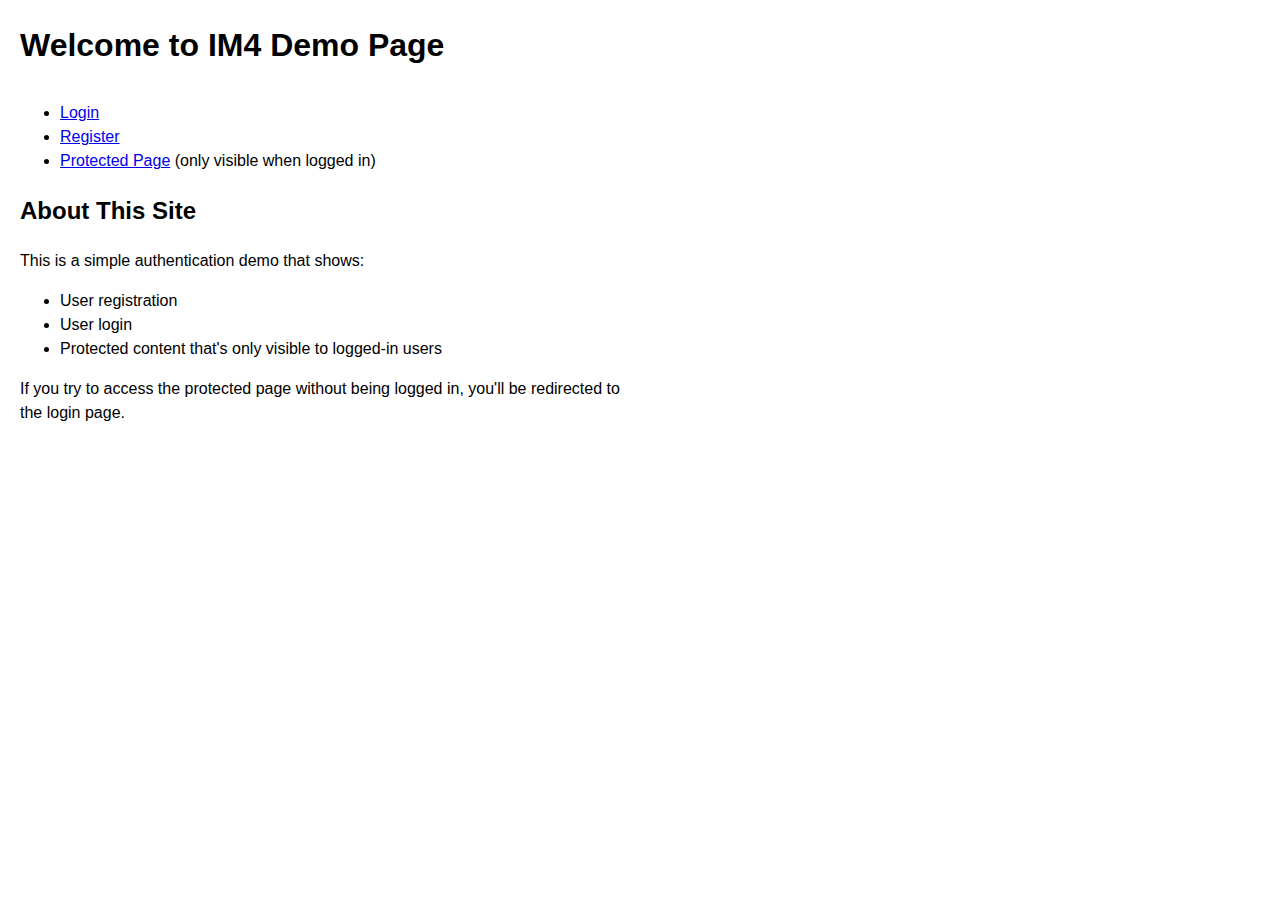
<file: index.html>
<!DOCTYPE html>
<html lang="en">
  <head>
    <meta charset="UTF-8" />
    <title>Welcome</title>
    <link rel="stylesheet" href="css/style.css" />
  </head>
  <body>
    <h1>Welcome to IM4 Demo Page</h1>

    <div class="navigation">
      <ul>
        <li><a href="login.html">Login</a></li>
        <li><a href="register.html">Register</a></li>
        <li>
          <a href="protected.html">Protected Page</a> (only visible when logged
          in)
        </li>
      </ul>
    </div>

    <div class="info">
      <h2>About This Site</h2>
      <p>This is a simple authentication demo that shows:</p>
      <ul>
        <li>User registration</li>
        <li>User login</li>
        <li>Protected content that's only visible to logged-in users</li>
      </ul>
      <p>
        If you try to access the protected page without being logged in, you'll
        be redirected to the login page.
      </p>
    </div>
  </body>
</html>
</file>
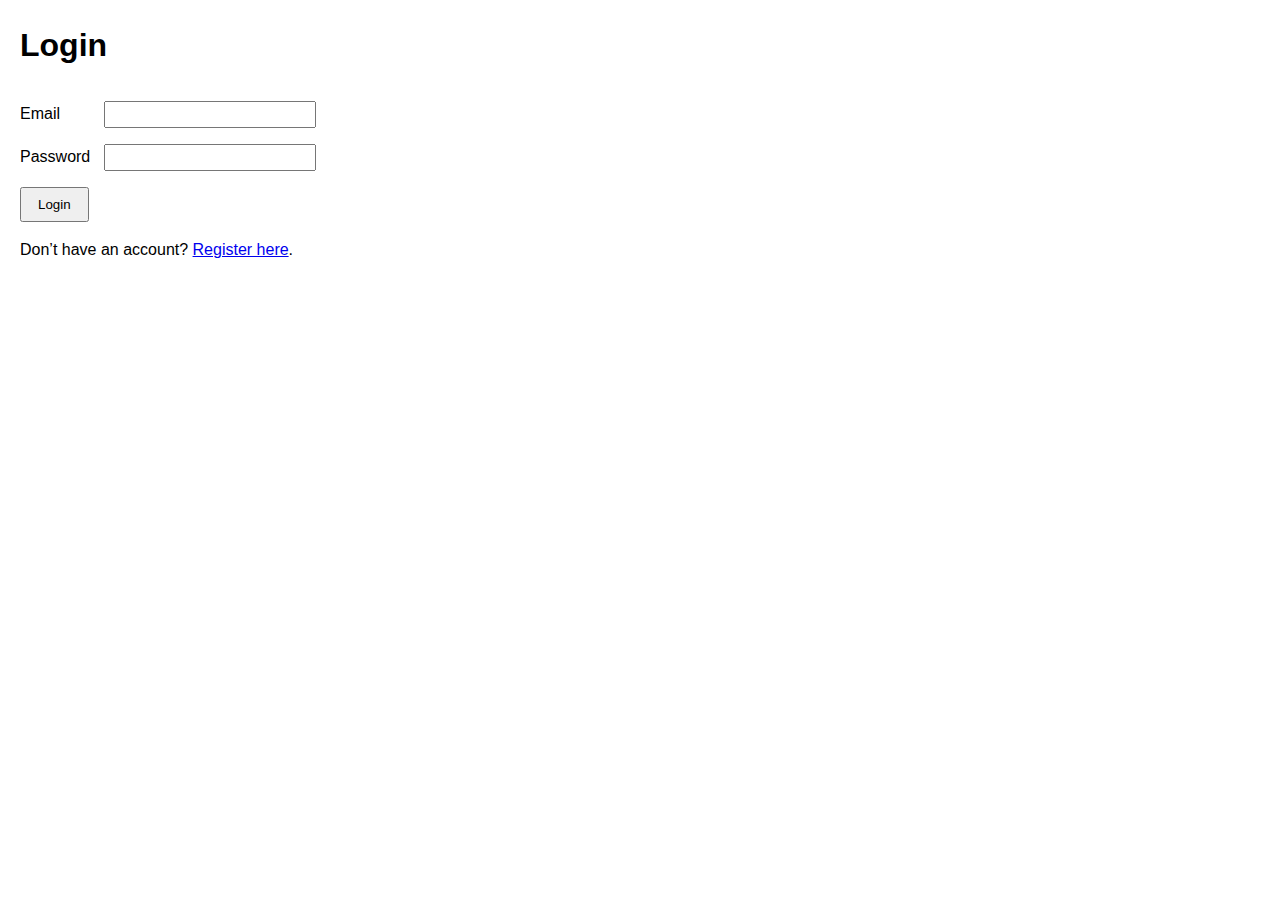
<file: login.html>
<!DOCTYPE html>
<html lang="en">
  <head>
    <meta charset="UTF-8" />
    <title>Login</title>
    <link rel="stylesheet" href="css/style.css" />
  </head>
  <body>
    <h1>Login</h1>

    <form id="loginForm">
      <div>
        <label>Email</label>
        <input type="email" id="email" required />
      </div>
      <div>
        <label>Password</label>
        <input type="password" id="password" required />
      </div>
      <button type="submit">Login</button>
    </form>

    <p>Don’t have an account? <a href="register.html">Register here</a>.</p>

    <script src="js/login.js"></script>
  </body>
</html>
</file>
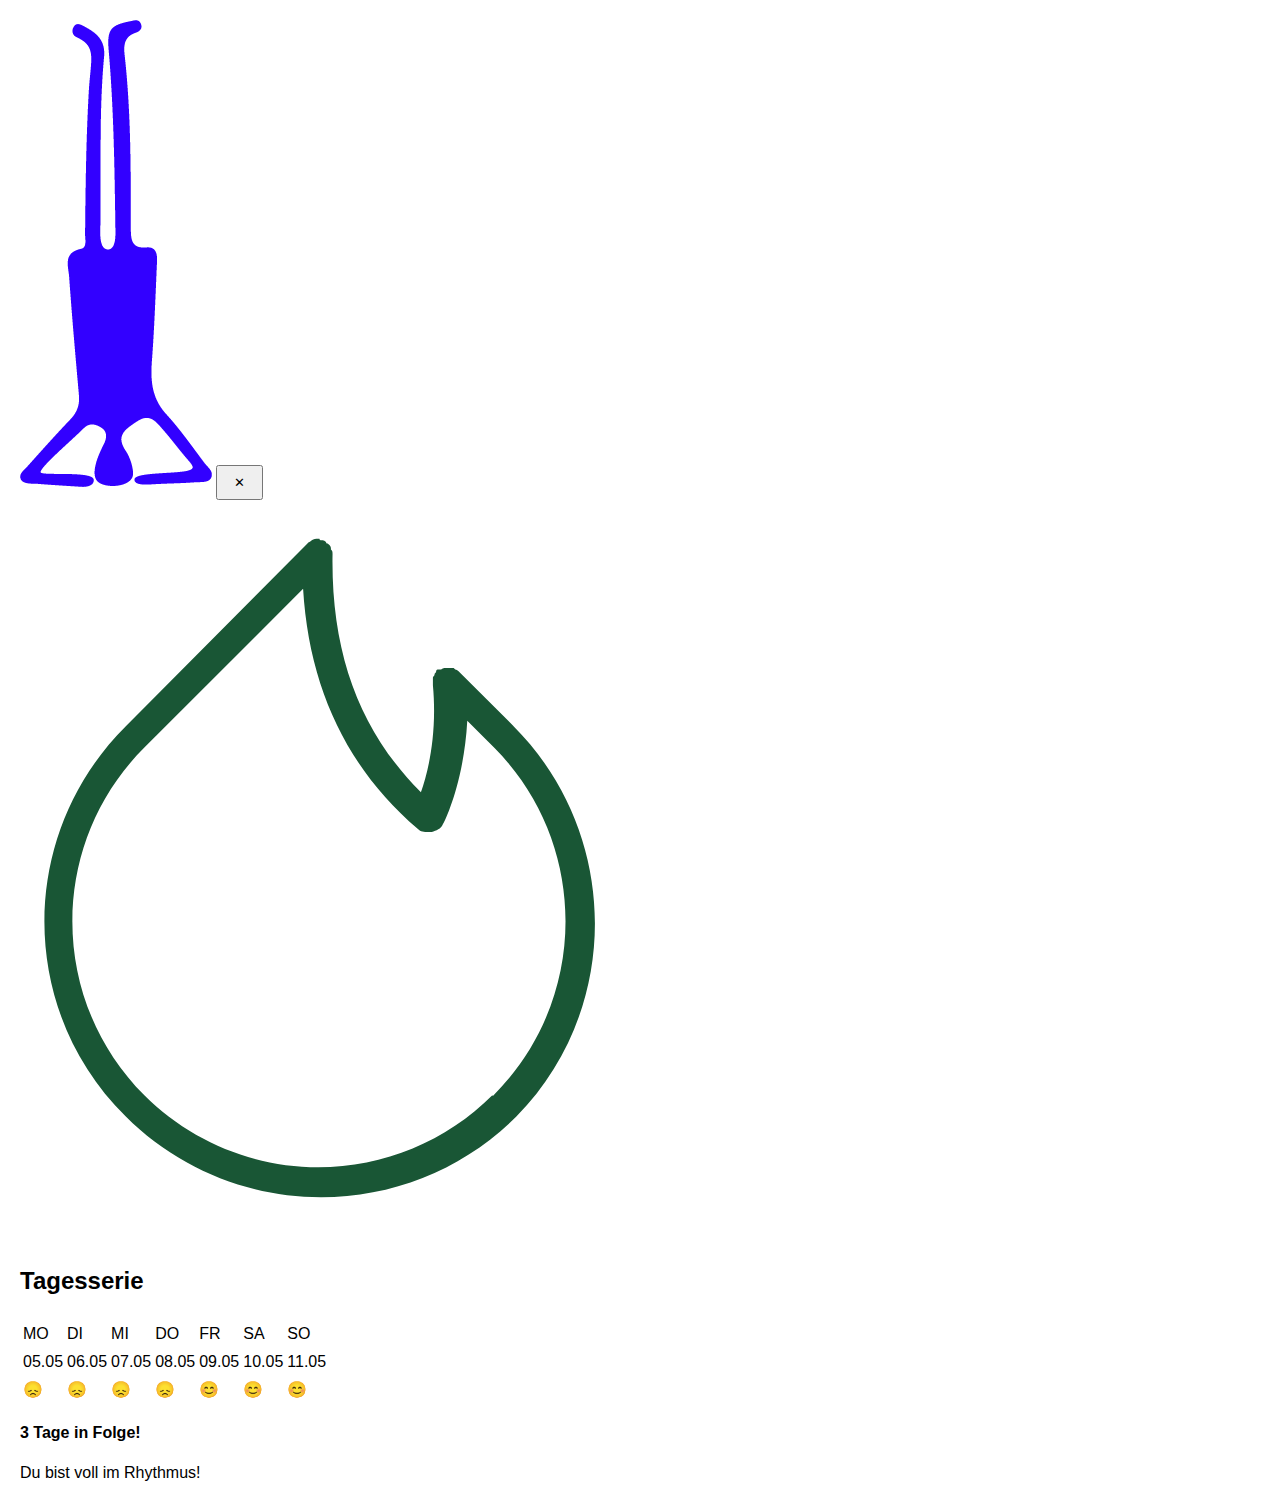
<file: progress.html>
<!DOCTYPE html>
<html lang="de">
<head>
  <meta charset="UTF-8" />
  <meta name="viewport" content="width=device-width, initial-scale=1.0" />
  <title>Kopfstand – Fortschritt</title>
  <link rel="stylesheet" href="css/style.css" />
</head>
<body class="fortschritt-seite">
  <div class="fortschritt-container">
    <!-- Header -->
    <div class="frage-header">
      <img src="/img/kopfstand_logo.png" alt="Kopfstand Logo" class="logo-small" />
      <button class="close-button" onclick="window.location.href='protected.html'">✕</button>
    </div>

    <!-- Flammen-Icon -->
    <img src="/img/fortschritt_icon.svg" alt="Flamme" class="flamme-icon" />

    <div class="fortschritt-inhalt">
      <h2>Tagesserie</h2>

      <div class="kalender-box">
        <table>
          <tr>
            <td>MO</td><td>DI</td><td>MI</td><td>DO</td><td>FR</td><td>SA</td><td>SO</td>
          </tr>
          <tr>
            <td>05.05</td><td>06.05</td><td>07.05</td><td>08.05</td><td>09.05</td><td>10.05</td><td>11.05</td>
          </tr>
          <tr>
            <td class="smiley">😞</td><td class="smiley">😞</td><td class="smiley">😞</td><td class="smiley">😞</td>
            <td class="smiley">😊</td><td class="smiley">😊</td><td class="smiley">😊</td>
          </tr>
        </table>

        <div class="status-text">
          <p><strong>3 Tage in Folge!</strong></p>
          <p>Du bist voll im Rhythmus!</p>
        </div>
      </div>
    </div>
  </div>
</body>
</html>
</file>
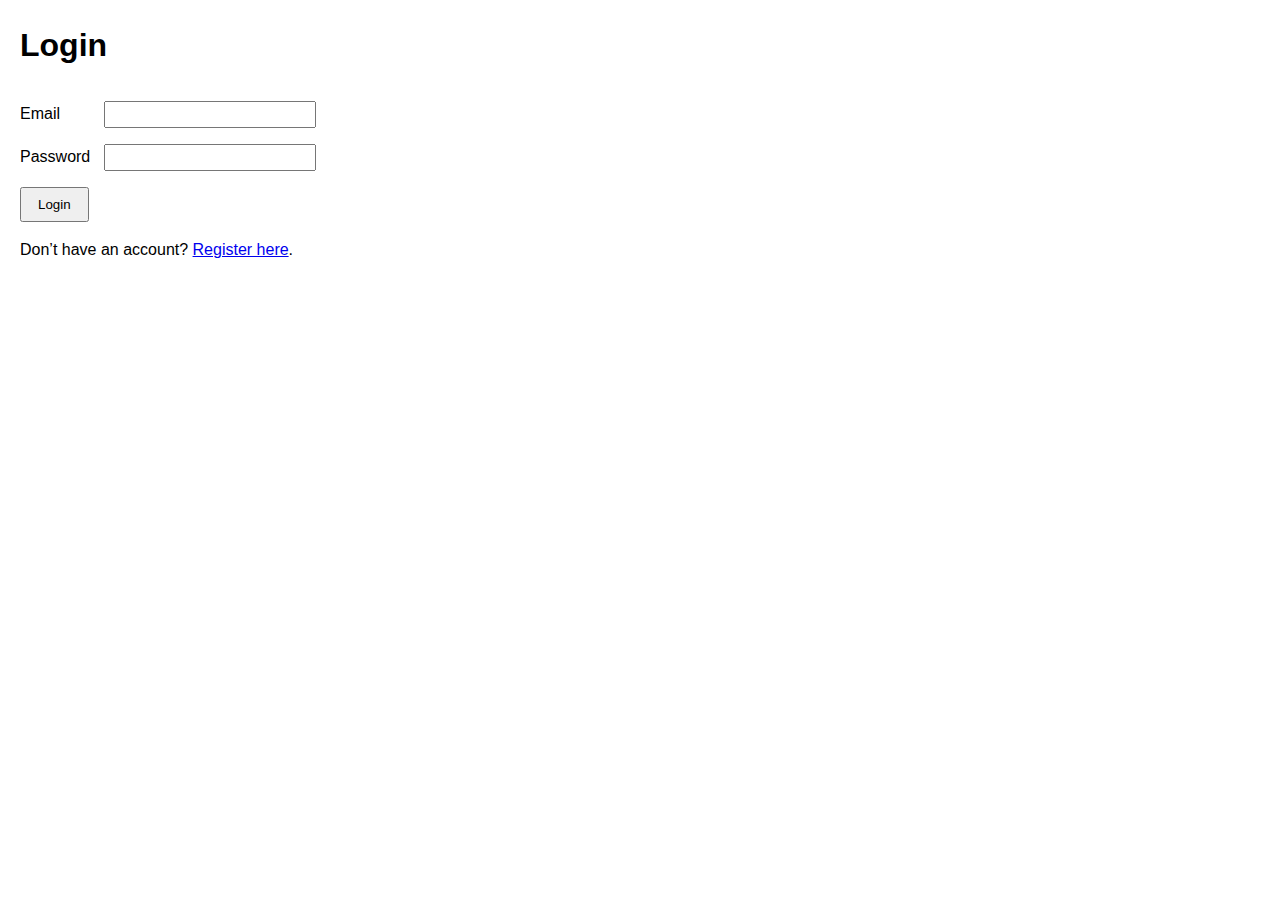
<file: protected.html>
<!DOCTYPE html>
<html lang="en">
  <head>
    <meta charset="UTF-8" />
    <title>Protected Page</title>
    <link rel="stylesheet" href="css/style.css" />
  </head>
  <body>
    <h1>Protected Page</h1>

    <!-- This is where we'll dynamically show the protected content -->
    <div id="protectedContent"></div>

    <button id="logoutBtn">Logout</button>

    <script src="js/protected.js"></script>
    <script src="js/logout.js"></script>
  </body>
</html>
</file>
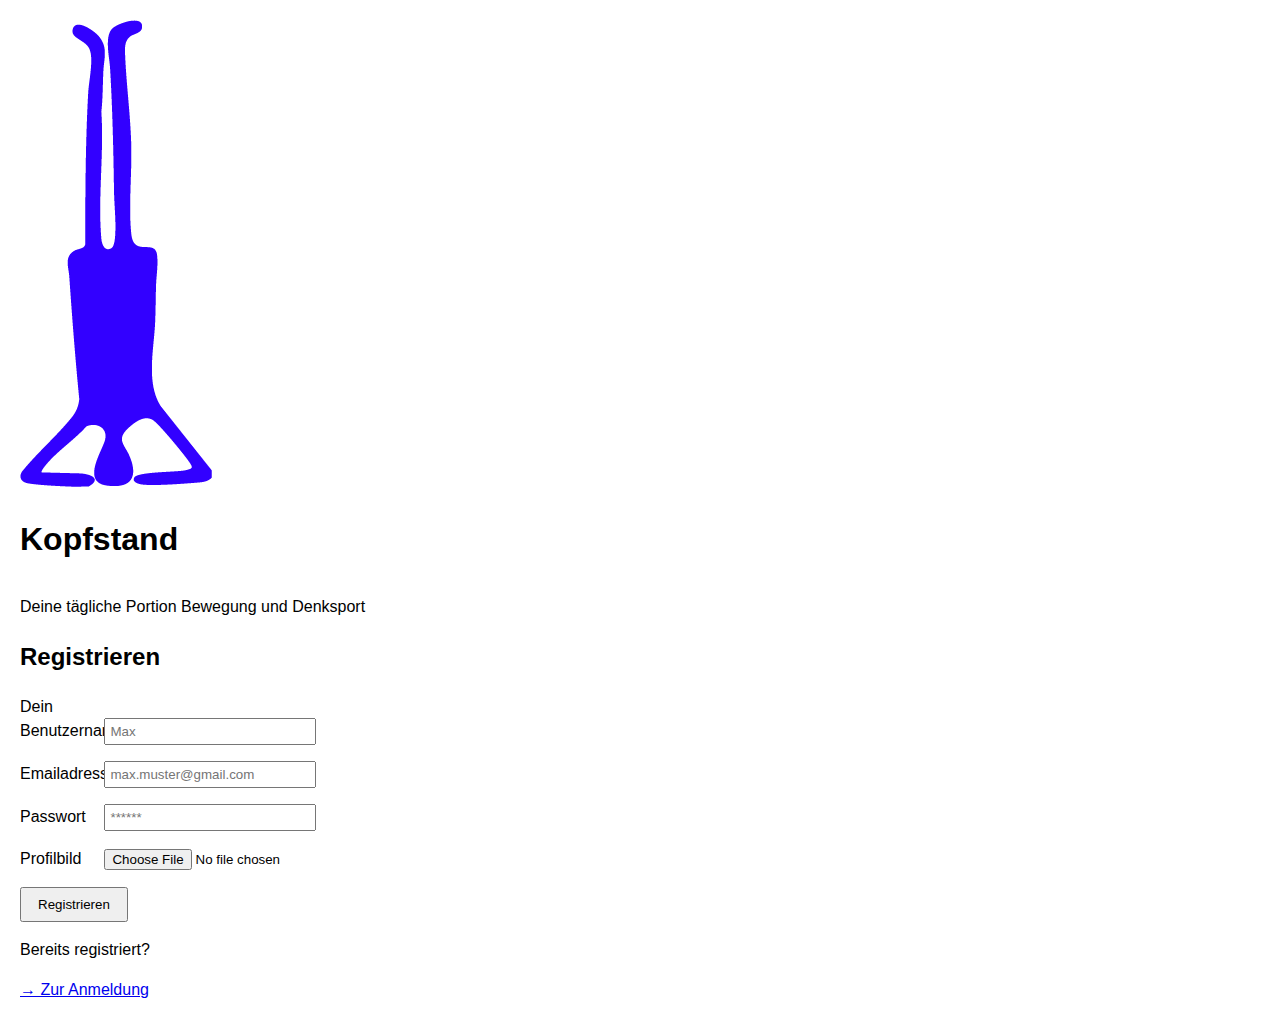
<file: register.html>
<!DOCTYPE html>
<html lang="de">
<head>
  <meta charset="UTF-8" />
  <meta name="viewport" content="width=device-width, initial-scale=1.0"/>
  <title>Kopfstand – Registrieren</title>
  <link rel="stylesheet" href="css/style.css" />
</head>
<body>
  <div class="container">
    <header>
      <img src="img/kopfstand_blau.png" alt="Kopfstand Logo" class="logo" />
      <h1>Kopfstand</h1>
      <p class="subtitle">Deine tägliche Portion Bewegung und Denksport</p>
    </header>

    <main class="login-box">
      <h2>Registrieren</h2>

      <form id="registerForm">
        <div>
          <label for="user_name">Dein Benutzername</label>
          <input type="text" id="user_name" placeholder="Max" required />
        </div>
        <div>
          <label for="email">Emailadresse</label>
          <input type="email" id="email" placeholder="max.muster@gmail.com" required />
        </div>
        <div>
          <label for="password">Passwort</label>
          <input type="password" id="password" placeholder="******" required />
        </div>
        <div>
          <label for="profile">Profilbild</label>
          <input type="file" id="profile" name="profile" accept="image/*" />
        </div>
        <button type="submit">Registrieren</button>
      </form>

      <div class="register-hint">
        <p>Bereits registriert?</p>
        <a href="login.html">→ Zur Anmeldung</a>
      </div>
    </main>
  </div>

  <script src="js/register.js"></script>
</body>
</html>
</file>
<file: css/style.css>
/* style.css */
body {
  font-family: Arial, sans-serif;
  margin: 20px;
  max-width: 600px;
  line-height: 1.5;
}

h1 {
  margin-bottom: 1em;
}

form > div {
  margin-bottom: 1em;
}

label {
  display: inline-block;
  width: 80px;
}

input[type="email"],
input[type="password"],
input[type="text"] {
  width: 200px;
  padding: 4px;
}

button {
  padding: 8px 16px;
  cursor: pointer;
}

p {
  margin-top: 1em;
}
</file>
